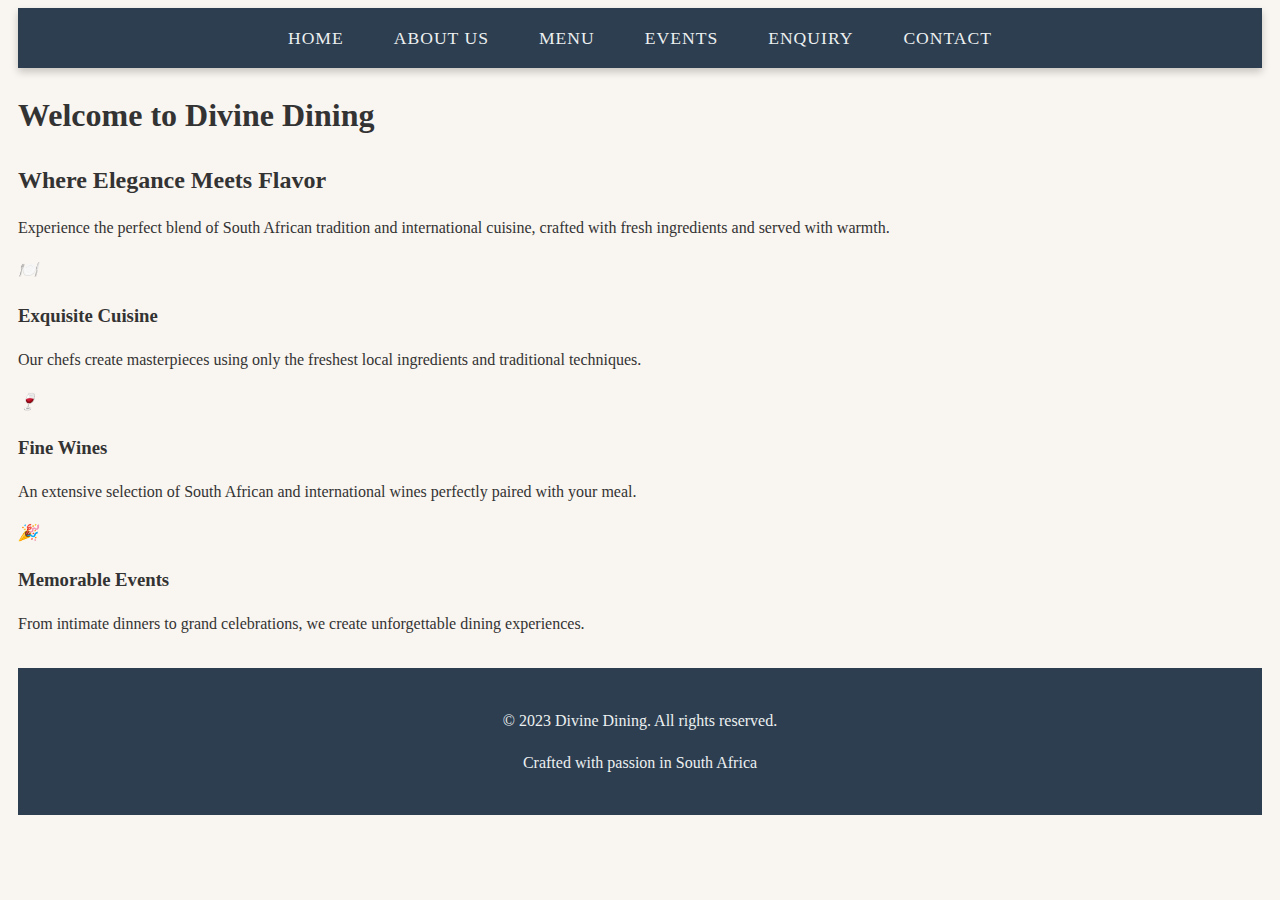
<file: index.html>
<!DOCTYPE html>
<html lang="en">
<head>
    <meta charset="UTF-8">
    <meta name="viewport" content="width=device-width, initial-scale=1.0">
    <title>Home | Divine Dining</title>
   <link rel="stylesheet" href="./css/styles.css">
</head>
<body>
    <!-- Header with Horizontal Navigation -->
    <header>
        <nav>
            <ul>
                <li><a href="index.html">Home</a></li>
                <li><a href="pages/aboutus.html">About Us</a></li>
                <li><a href="pages/menu.html">Menu</a></li>
                <li><a href="pages/events.html">Events</a></li>
                <li><a href="pages/enquiry.html">Enquiry</a></li>
                <li><a href="pages/contact.html">Contact</a></li>
            </ul>
        </nav>
    </header>

    <!-- Hero Section -->
    <section class="hero">
        <h1>Welcome to Divine Dining</h1>
        <h2>Where Elegance Meets Flavor</h2>
        <p>Experience the perfect blend of South African tradition and international cuisine, crafted with fresh ingredients and served with warmth.</p>
    </section>

    <!-- Features Section -->
    <section class="features">
        <div class="feature-card">
            <i>🍽️</i>
            <h3>Exquisite Cuisine</h3>
            <p>Our chefs create masterpieces using only the freshest local ingredients and traditional techniques.</p>
        </div>
        <div class="feature-card">
            <i>🍷</i>
            <h3>Fine Wines</h3>
            <p>An extensive selection of South African and international wines perfectly paired with your meal.</p>
        </div>
        <div class="feature-card">
            <i>🎉</i>
            <h3>Memorable Events</h3>
            <p>From intimate dinners to grand celebrations, we create unforgettable dining experiences.</p>
        </div>
    </section>

    <footer>
        <p>&copy; 2023 Divine Dining. All rights reserved.</p>
        <p>Crafted with passion in South Africa</p>
    </footer>
</body>
</html>
</file>
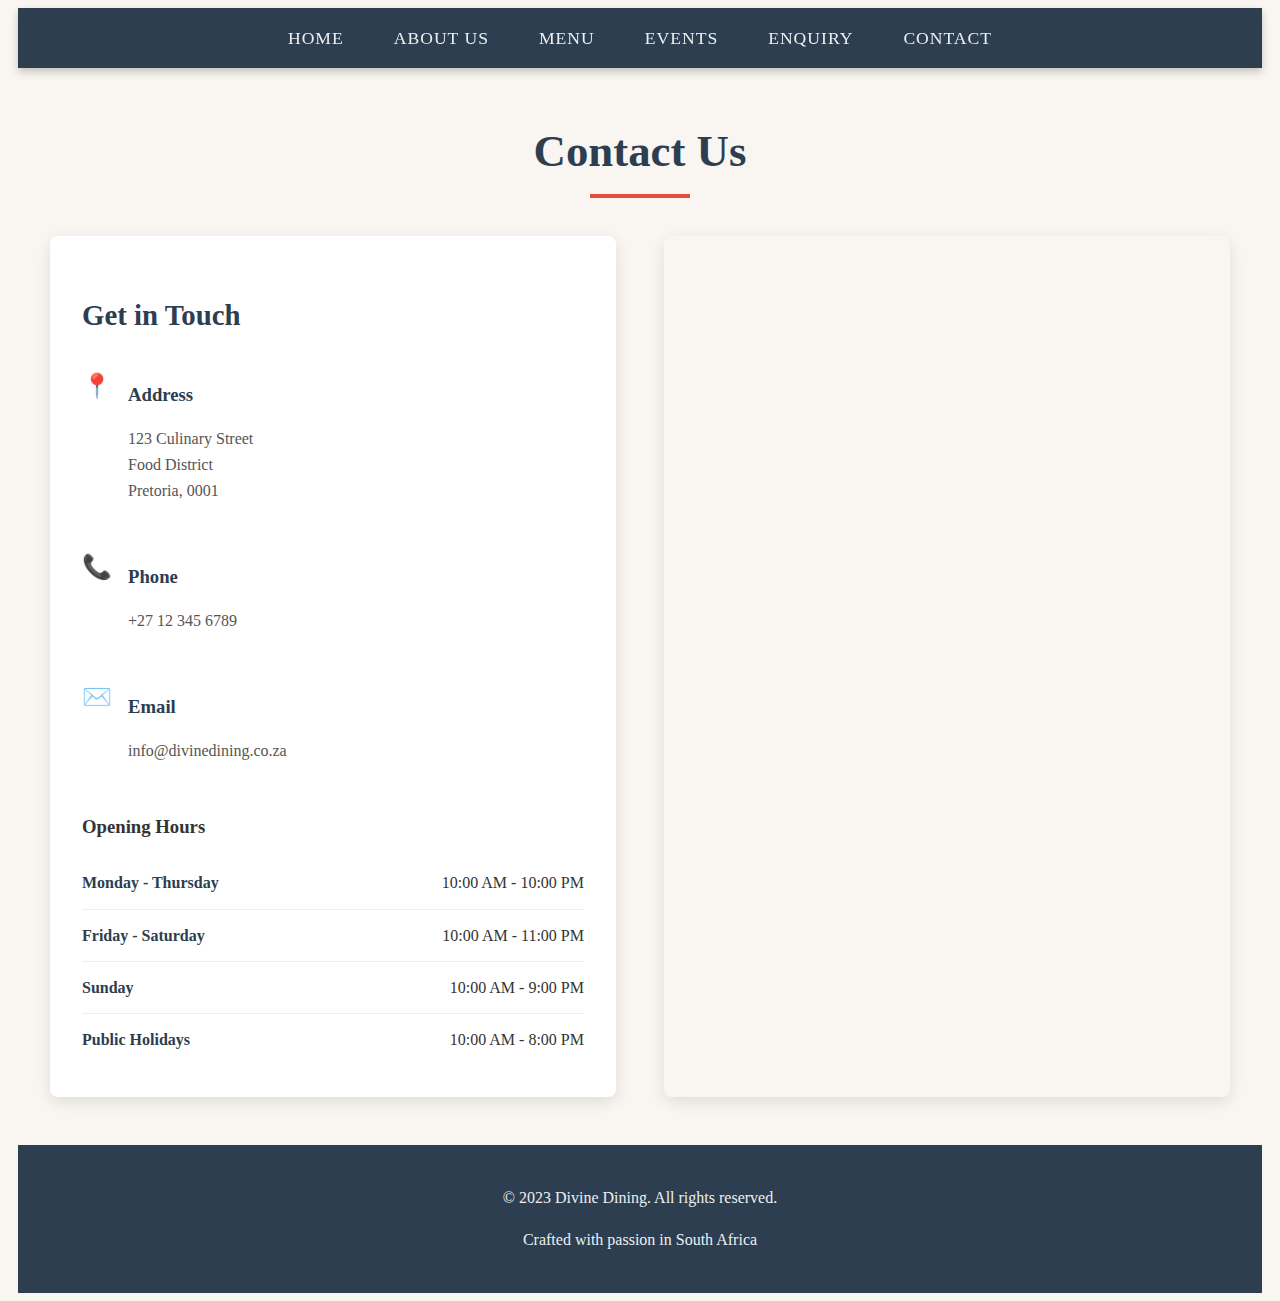
<file: pages/contact.html>
<!DOCTYPE html>
<html lang="en">
<head>
    <meta charset="UTF-8">
    <meta name="viewport" content="width=device-width, initial-scale=1.0">
    <title>Contact | Divine Dining</title>
    <link rel="stylesheet" href="../css/styles.css">
</head>
<body>
    <!-- Header with Horizontal Navigation -->
    <header>
        <nav>
            <ul>
                <li><a href="../index.html">Home</a></li>
                <li><a href="aboutus.html">About Us</a></li>
                <li><a href="menu.html">Menu</a></li>
                <li><a href="events.html">Events</a></li>
                <li><a href="enquiry.html">Enquiry</a></li>
                <li><a href="contact.html">Contact</a></li>
            </ul>
        </nav>
    </header>

    <!-- Contact Section -->
    <section class="contact">
        <h1>Contact Us</h1>
        
        <div class="contact-container">
            <div class="contact-info">
                <h2>Get in Touch</h2>
                
                <div class="contact-details">
                    <div class="contact-item">
                        <div class="contact-icon">📍</div>
                        <div class="contact-text">
                            <h3>Address</h3>
                            <p>123 Culinary Street<br>Food District<br>Pretoria, 0001</p>
                        </div>
                    </div>
                    
                    <div class="contact-item">
                        <div class="contact-icon">📞</div>
                        <div class="contact-text">
                            <h3>Phone</h3>
                            <p><a href="tel:+27123456789">+27 12 345 6789</a></p>
                        </div>
                    </div>
                    
                    <div class="contact-item">
                        <div class="contact-icon">✉️</div>
                        <div class="contact-text">
                            <h3>Email</h3>
                            <p><a href="mailto:info@divinedining.co.za">info@divinedining.co.za</a></p>
                        </div>
                    </div>
                </div>
                
                <div class="opening-hours">
                    <h3>Opening Hours</h3>
                    <table>
                        <tr>
                            <td class="day">Monday - Thursday</td>
                            <td class="hours">10:00 AM - 10:00 PM</td>
                        </tr>
                        <tr>
                            <td class="day">Friday - Saturday</td>
                            <td class="hours">10:00 AM - 11:00 PM</td>
                        </tr>
                        <tr>
                            <td class="day">Sunday</td>
                            <td class="hours">10:00 AM - 9:00 PM</td>
                        </tr>
                        <tr>
                            <td class="day">Public Holidays</td>
                            <td class="hours">10:00 AM - 8:00 PM</td>
                        </tr>
                    </table>
                </div>
            </div>
            
            <div class="map-container">
                <iframe src="https://www.google.com/maps/embed?pb=!1m18!1m12!1m3!1d3594.713276328312!2d28.228224315373!3d-25.743187150037414!2m3!1f0!2f0!3f0!3m2!1i1024!2i768!4f13.1!3m3!1m2!1s0x1e95619d6e03e6b1%3A0xf9f4fc9e3a345c7c!2sRestaurant%20Mosaic%20at%20The%20Orient!5e0!3m2!1sen!2sza!4v1684327654323!5m2!1sen!2sza" allowfullscreen="" loading="lazy" referrerpolicy="no-referrer-when-downgrade"></iframe>
            </div>
        </div>
    </section>

    <footer>
        <p>&copy; 2023 Divine Dining. All rights reserved.</p>
        <p>Crafted with passion in South Africa</p>
    </footer>
</body>
</html>
</file>
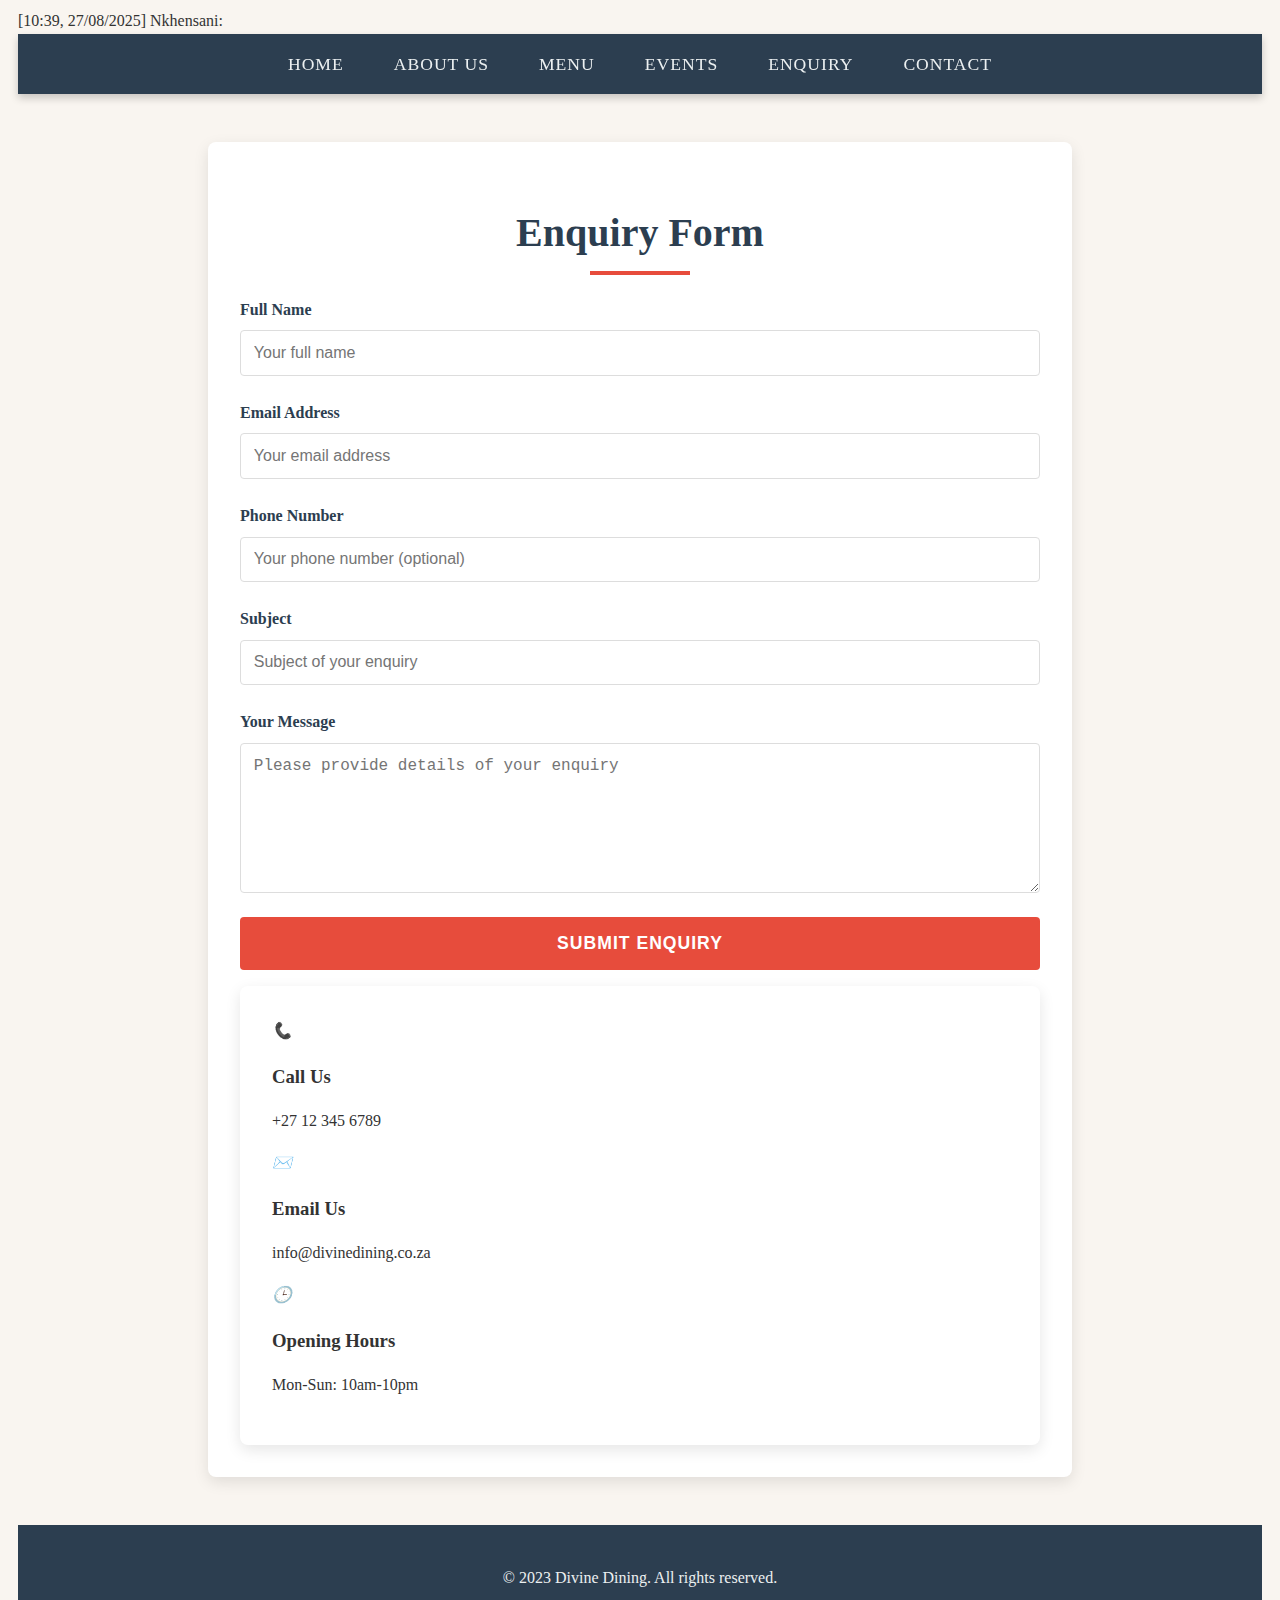
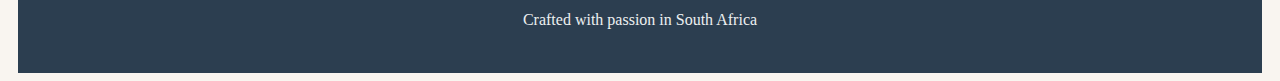
<file: pages/enquiry.html>
[10:39, 27/08/2025] Nkhensani: <!DOCTYPE html>
<html lang="en">
<head>
    <meta charset="UTF-8">
    <meta name="viewport" content="width=device-width, initial-scale=1.0">
    <title>Events | Divine Dining</title>
   <link rel="stylesheet" href="../css/styles.css">
</head>
<body>
    <!-- Header with Horizontal Navigation -->
    <header>
        <nav>
            <ul>
                <li><a href="../index.html">Home</a></li>
                <li><a href="aboutus.html">About Us</a></li>
                <li><a href="menu.html">Menu</a></li>
                <li><a href="events.html">Events</a></li>
                <li><a href="enquiry.html">Enquiry</a></li>
                <li><a href="contact.html">Contact</a></li>
            </ul>
        </nav>
    </header>

    <!-- Enquiry Section -->
    <section class="enquiry">
        <h1>Enquiry Form</h1>
        <form class="enquiry-form">
            <div class="form-group">
                <label for="name">Full Name</label>
                <input type="text" id="name" name="name" required placeholder="Your full name">
            </div>
            
            <div class="form-group">
                <label for="email">Email Address</label>
                <input type="email" id="email" name="email" required placeholder="Your email address">
            </div>
            
            <div class="form-group">
                <label for="phone">Phone Number</label>
                <input type="tel" id="phone" name="phone" placeholder="Your phone number (optional)">
            </div>
            
            <div class="form-group">
                <label for="subject">Subject</label>
                <input type="text" id="subject" name="subject" required placeholder="Subject of your enquiry">
            </div>
            
            <div class="form-group">
                <label for="message">Your Message</label>
                <textarea id="message" name="message" required placeholder="Please provide details of your enquiry"></textarea>
            </div>
            
            <button type="submit">Submit Enquiry</button>
        </form>
        
        <div class="contact-info">
            <div class="info-card">
                <i>📞</i>
                <h3>Call Us</h3>
                <p>+27 12 345 6789</p>
            </div>
            <div class="info-card">
                <i>✉️</i>
                <h3>Email Us</h3>
                <p>info@divinedining.co.za</p>
            </div>
            <div class="info-card">
                <i>🕒</i>
                <h3>Opening Hours</h3>
                <p>Mon-Sun: 10am-10pm</p>
            </div>
        </div>
    </section>

    <footer>
        <p>&copy; 2023 Divine Dining. All rights reserved.</p>
        <p>Crafted with passion in South Africa</p>
    </footer>
</body>
</html>
</file>
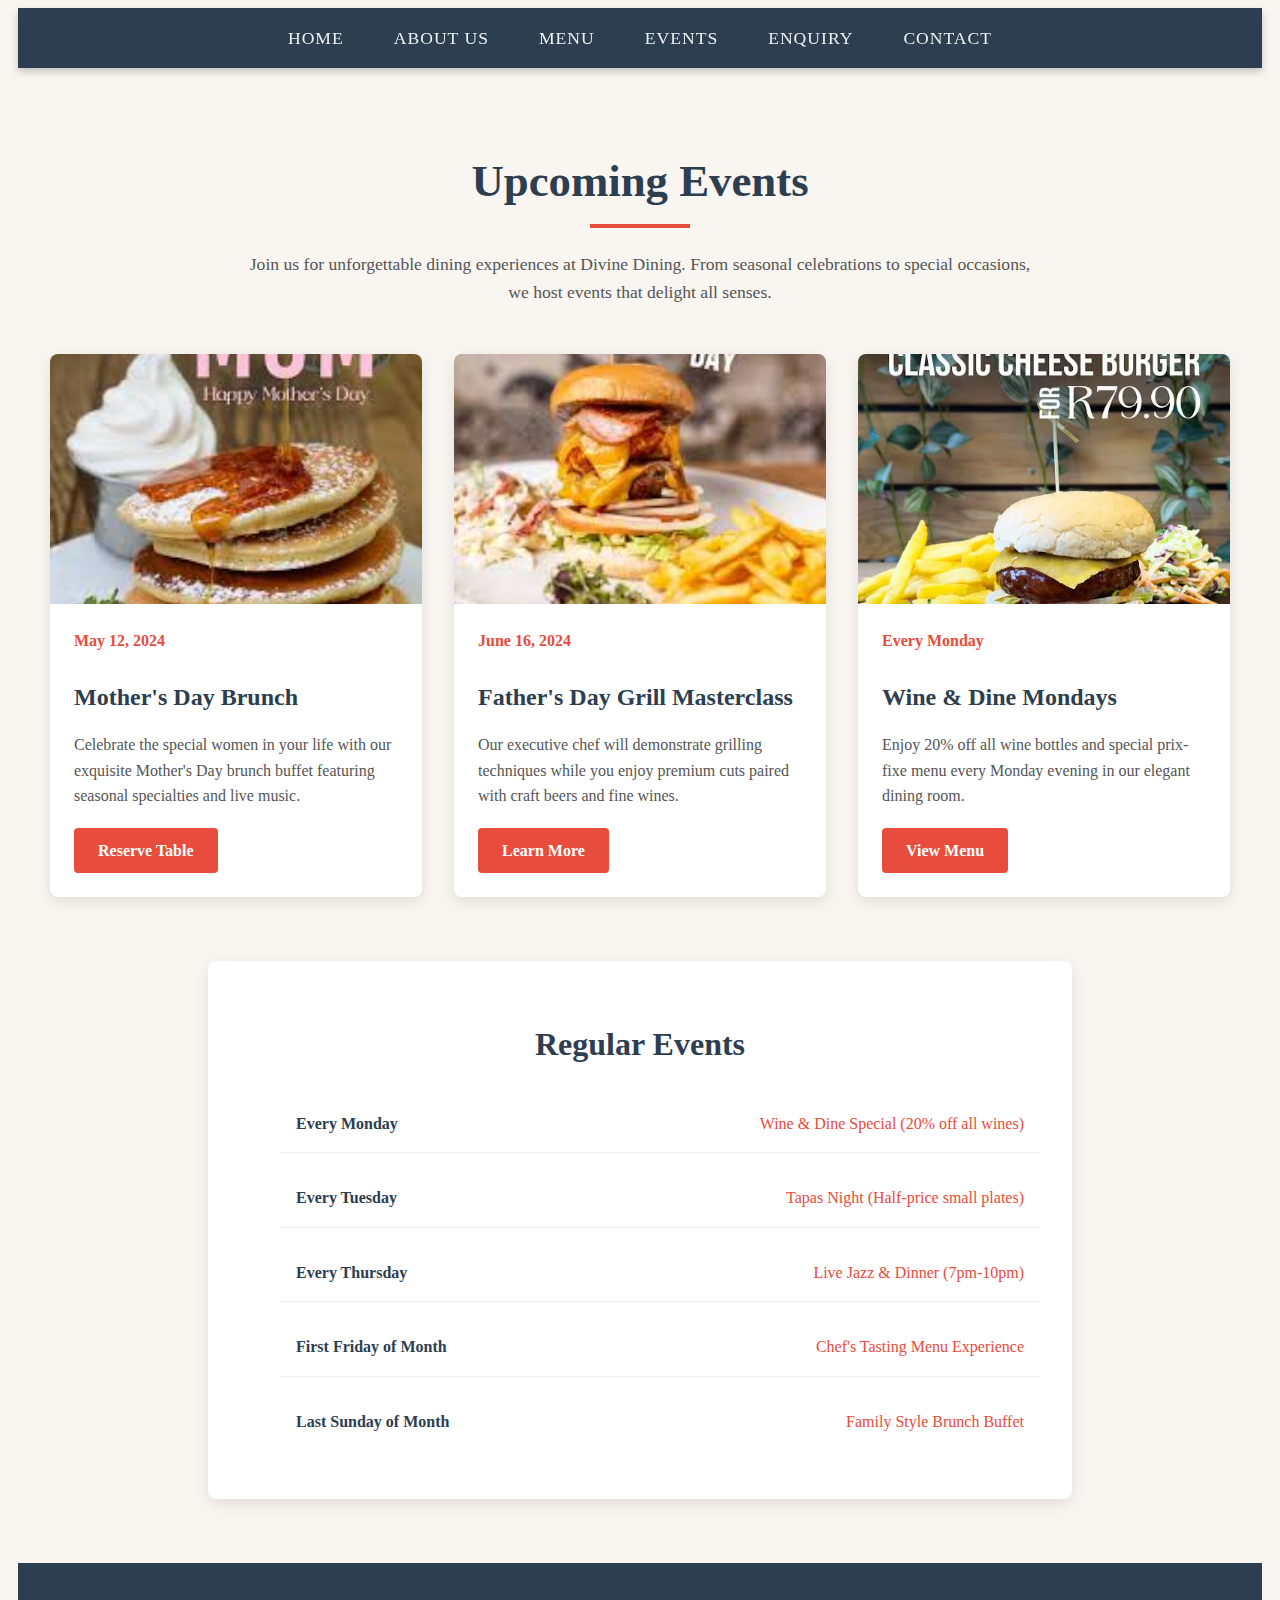
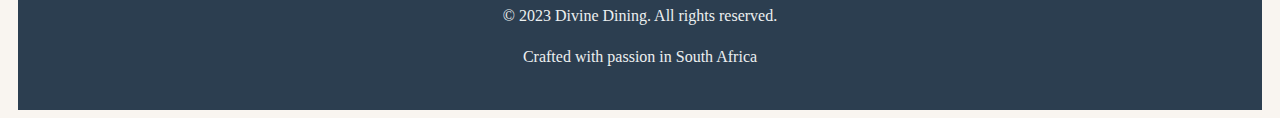
<file: pages/events.html>
<!DOCTYPE html>
<html lang="en">
<head>
    <meta charset="UTF-8">
    <meta name="viewport" content="width=device-width, initial-scale=1.0">
    <title>Events | Divine Dining</title>
    <link rel="stylesheet" href="../css/styles.css">
</head>
<body>
    <!-- Header with Horizontal Navigation -->
    <header>
        <nav>
            <ul>
                <li><a href="../index.html">Home</a></li>
                <li><a href="aboutus.html">About Us</a></li>
                <li><a href="menu.html">Menu</a></li>
                <li><a href="events.html">Events</a></li>
                <li><a href="enquiry.html">Enquiry</a></li>
                <li><a href="contact.html">Contact</a></li>
            </ul>
        </nav>
    </header>

    <!-- Events Section -->
    <section class="events">
        <h1>Upcoming Events</h1>
        <p class="events-intro">Join us for unforgettable dining experiences at Divine Dining. From seasonal celebrations to special occasions, we host events that delight all senses.</p>
        
        <div class="events-grid">
            <!-- Event 1 -->
            <div class="event-card">
                <div class="event-image">
                    <img src="../assets/event 1.jpeg" alt="Mother's Day Celebration">
                </div>
                <div class="event-details">
                    <span class="event-date">May 12, 2024</span>
                    <h3>Mother's Day Brunch</h3>
                    <p class="event-description">Celebrate the special women in your life with our exquisite Mother's Day brunch buffet featuring seasonal specialties and live music.</p>
                    <a href="enquiry.html" class="event-button">Reserve Table</a>
                </div>
            </div>
            
            <!-- Event 2 -->
            <div class="event-card">
                <div class="event-image">
                    <img src="../assets/event 2.jpeg" alt="Father's Day Grill">
                </div>
                <div class="event-details">
                    <span class="event-date">June 16, 2024</span>
                    <h3>Father's Day Grill Masterclass</h3>
                    <p class="event-description">Our executive chef will demonstrate grilling techniques while you enjoy premium cuts paired with craft beers and fine wines.</p>
                    <a href="enquiry.html" class="event-button">Learn More</a>
                </div>
            </div>
            
            <!-- Event 3 -->
            <div class="event-card">
                <div class="event-image">
                    <img src="../assets/event 3.jpeg" alt="Monday Special">
                </div>
                <div class="event-details">
                    <span class="event-date">Every Monday</span>
                    <h3>Wine & Dine Mondays</h3>
                    <p class="event-description">Enjoy 20% off all wine bottles and special prix-fixe menu every Monday evening in our elegant dining room.</p>
                    <a href="menu.html" class="event-button">View Menu</a>
                </div>
            </div>
        </div>
        
        <!-- Regular Events -->
        <div class="regular-events">
            <h2>Regular Events</h2>
            <ul>
                <li>
                    <span class="event-day">Every Monday</span>
                    <span class="event-special">Wine & Dine Special (20% off all wines)</span>
                </li>
                <li>
                    <span class="event-day">Every Tuesday</span>
                    <span class="event-special">Tapas Night (Half-price small plates)</span>
                </li>
                <li>
                    <span class="event-day">Every Thursday</span>
                    <span class="event-special">Live Jazz & Dinner (7pm-10pm)</span>
                </li>
                <li>
                    <span class="event-day">First Friday of Month</span>
                    <span class="event-special">Chef's Tasting Menu Experience</span>
                </li>
                <li>
                    <span class="event-day">Last Sunday of Month</span>
                    <span class="event-special">Family Style Brunch Buffet</span>
                </li>
            </ul>
        </div>
    </section>

    <footer>
        <p>&copy; 2023 Divine Dining. All rights reserved.</p>
        <p>Crafted with passion in South Africa</p>
    </footer>
</body>
</html>
</file>
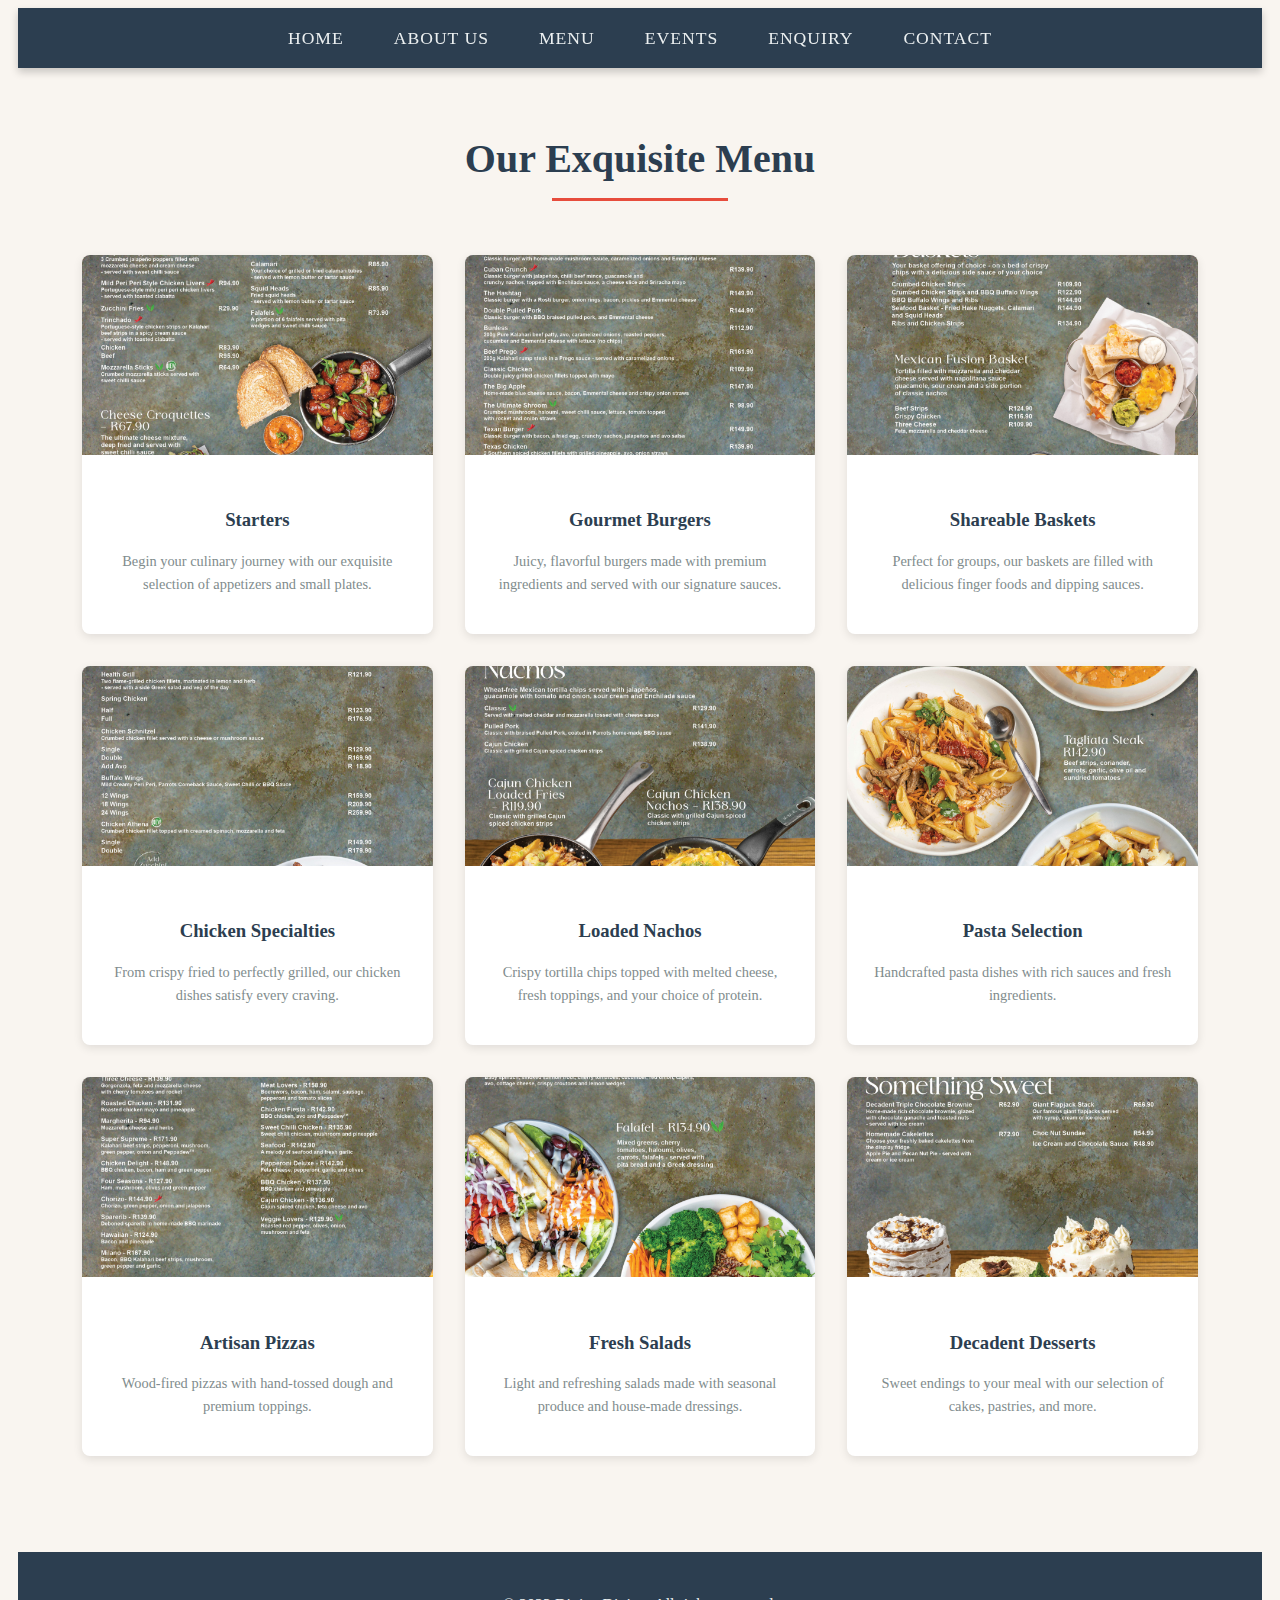
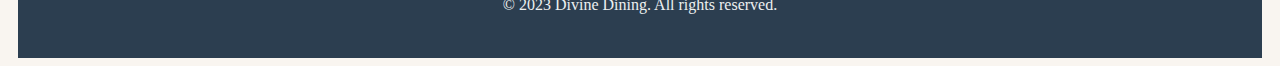
<file: pages/menu.html>
<!DOCTYPE html>
<html lang="en">
<head>
    <meta charset="UTF-8">
    <meta name="viewport" content="width=device-width, initial-scale=1.0">
    <title>Menu | Divine Dining</title>
    <link rel="stylesheet" href="../css/styles.css">
</head>
<body
    <!-- Header with Horizontal Navigation -->
    <header>
        <nav>
            <ul>
                <li><a href="../index.html">Home</a></li>
                <li><a href="aboutus.html">About Us</a></li>
                <li><a href="menu.html">Menu</a></li>
                <li><a href="events.html">Events</a></li>
                <li><a href="enquiry.html">Enquiry</a></li>
                <li><a href="contact.html">Contact</a></li>
            </ul>
        </nav>
    </header>

    <!-- Menu Section -->
    <section class="menu">
        <h1>Our Exquisite Menu</h1>
        
        <div class="menu-grid">
            <!-- Starter Section -->
            <div class="menu-item">
                <img src="../assets/Starters Main-Menu.jpg" alt="Starters">
                <div class="menu-item-content">
                    <h3>Starters</h3>
                    <p>Begin your culinary journey with our exquisite selection of appetizers and small plates.</p>
                </div>
            </div>
            
            <!-- Burgers Section -->
            <div class="menu-item">
                <img src="../assets/Burger-Menu.jpg" alt="Burgers">
                <div class="menu-item-content">
                    <h3>Gourmet Burgers</h3>
                    <p>Juicy, flavorful burgers made with premium ingredients and served with our signature sauces.</p>
                </div>
            </div>
            
            <!-- Baskets Section -->
            <div class="menu-item">
                <img src="../assets/BasketMain-Menu.jpg" alt="Baskets">
                <div class="menu-item-content">
                    <h3>Shareable Baskets</h3>
                    <p>Perfect for groups, our baskets are filled with delicious finger foods and dipping sauces.</p>
                </div>
            </div>
            
            <!-- Chicken Section -->
            <div class="menu-item">
                <img src="../assets/Chicken Main-Menu.jpg" alt="Chicken Dishes">
                <div class="menu-item-content">
                    <h3>Chicken Specialties</h3>
                    <p>From crispy fried to perfectly grilled, our chicken dishes satisfy every craving.</p>
                </div>
            </div>
            
            <!-- Nachos Section -->
            <div class="menu-item">
                <img src="../assets/Nachos.jpg" alt="Nachos">
                <div class="menu-item-content">
                    <h3>Loaded Nachos</h3>
                    <p>Crispy tortilla chips topped with melted cheese, fresh toppings, and your choice of protein.</p>
                </div>
            </div>
            
            <!-- Pasta Section -->
            <div class="menu-item">
                <img src="../assets/Pasta Main-Menu.jpg" alt="Pasta">
                <div class="menu-item-content">
                    <h3>Pasta Selection</h3>
                    <p>Handcrafted pasta dishes with rich sauces and fresh ingredients.</p>
                </div>
            </div>
            
            <!-- Pizza Section -->
            <div class="menu-item">
                <img src="../assets/Pizza menu.jpg" alt="Pizza">
                <div class="menu-item-content">
                    <h3>Artisan Pizzas</h3>
                    <p>Wood-fired pizzas with hand-tossed dough and premium toppings.</p>
                </div>
            </div>
            
            <!-- Salads Section -->
            <div class="menu-item">
                <img src="../assets/Salads Menu.jpg" alt="Salads">
                <div class="menu-item-content">
                    <h3>Fresh Salads</h3>
                    <p>Light and refreshing salads made with seasonal produce and house-made dressings.</p>
                </div>
            </div>
            
            <!-- Desserts Section -->
            <div class="menu-item">
                <img src="../assets/desert.jpg" alt="Desserts">
                <div class="menu-item-content">
                    <h3>Decadent Desserts</h3>
                    <p>Sweet endings to your meal with our selection of cakes, pastries, and more.</p>
                </div>
            </div>
        </div>
    </section>

    <footer>
        <p>&copy; 2023 Divine Dining. All rights reserved.</p>
    </footer>
</body>
</html>
</file>
<file: css/styles.css>
<title>Menu | Divine Dining</title>
<style>
    /* CSS Reset */
    * {
        margin: 0;
        padding: 0;
        box-sizing: border-box;
    }

    /* Global Styles */
    body {
        background-color: #f9f5f0; /* Uniform background */
        color: #333; /* Primary text color */
        line-height: 1.6;
        font-family: 'Georgia', serif; /* Unified font-family across the site */
        padding: 0 10px; /* Add padding for mobile view */
    }

    h1, h2, h3, h4, h5, h6 {
        margin-bottom: 1rem; /* Consistent spacing for headings */
    }

    /* Default link styling */
    a {
        text-decoration: none;
        color: #2c3e50; /* Default link color */
        transition: color 0.3s ease;
    }

    /* Header & Navigation Styles */
    header {
        background-color: #2c3e50;
        padding: 1rem 0;
        position: sticky;
        top: 0;
        z-index: 100;
        box-shadow: 0 4px 8px rgba(0, 0, 0, 0.2);
    }

    nav ul {
        display: flex;
        justify-content: center;
        list-style: none;
        padding: 0;
        margin: 0;
    }

    nav ul li {
        margin: 0 15px; /* Spacing for nav items */
    }

    nav ul li a {
        color: #ecf0f1;
        text-decoration: none;
        font-weight: 500;
        padding: 5px 10px; /* Padding around the links */
        border-radius: 4px;
        transition: all 0.3s ease;
        font-size: 1.1rem; /* Increased font size for better readability */
        text-transform: uppercase;
        letter-spacing: 1px; /* Spacing between letters */
    }

    nav ul li a:hover {
        background-color: #e74c3c; /* Hover background */
        color: white; /* Hover text color */
    }

    /* Menu Section Styles */
    .menu {
        padding: 2rem; /* General padding for menu */
        text-align: center; /* Center text in menu */
    }

    .menu h1 {
        font-size: 2.5rem;
        color: #2c3e50; /* Header color */
        margin-bottom: 2rem; /* Space below header */
        position: relative;
        display: inline-block; /* Center align with after element */
    }

    .menu h1::after {
        content: '';
        position: absolute;
        width: 50%; /* Customized underline size */
        height: 3px;
        background-color: #e74c3c; /* Underline color */
        bottom: -10px; /* Positioning */
        left: 25%; /* Position positioning */
    }

    .menu-grid {
        display: grid;
        grid-template-columns: repeat(auto-fill, minmax(300px, 1fr)); /* Responsive grid */
        gap: 2rem; /* Spacing between items */
        padding: 2rem; /* Padding around grid */
    }

    .menu-item {
        background-color: white; /* Background for menu items */
        border-radius: 8px; /* Rounded corners */
        overflow: hidden; /* Hide overflow elements */
        box-shadow: 0 3px 10px rgba(0, 0, 0, 0.1); /* Shadow effects */
        transition: transform 0.3s ease; /* Smooth hover transition */
    }

    .menu-item:hover {
        transform: translateY(-5px); /* Lift effect on hover */
    }

    .menu-item img {
        width: 100%; /* Full width */
        height: 200px; /* Fixed height for images */
        object-fit: cover; /* Cover the box fully */
    }

    .menu-item-content {
        padding: 1.5rem; /* Content padding */
    }

    .menu-item h3 {
        color: #2c3e50; /* Heading color */
        margin-bottom: 0.5rem; /* Spacing below heading */
    }

    .menu-item p {
        color: #7f8c8d; /* Description text color */
        font-size: 0.9rem; /* Font size for descriptions */
    }

    /* Footer Styles */
    footer {
        background-color: #2c3e50; /* Footer color */
        color: #ecf0f1; /* Footer text color */
        text-align: center; /* Center text in footer */
        padding: 1.5rem 0; /* Padding in footer */
        margin-top: 2rem; /* Space above footer */
    }

    /* Event Styles */
    .events {
        max-width: 1200px; /* Max width for events section */
        margin: 3rem auto; /* Center the section */
        padding: 0 2rem; /* padding for side */
        text-align: center; /* Centered heading */
    }

    .events h1 {
        font-size: 2.8rem; /* Event heading size */
        color: #2c3e50; /* Color */
        margin-bottom: 2rem; /* Space below heading */
        position: relative;
        display: inline-block; /* Centered inline */
    }

    .events h1::after {
        content: '';
        position: absolute;
        width: 100px; /* Line width */
        height: 4px; /* Line height */
        background-color: #e74c3c; /* Underline color */
        bottom: -10px; /* Position */
        left: 50%; /* Center under heading */
        transform: translateX(-50%); /* Offset to center */
    }

    .events-intro {
        max-width: 800px; /* Max width */
        margin: 0 auto 3rem; /* Center with margin */
        font-size: 1.1rem; /* Intro font size */
        color: #555; /* Intro color */
    }

    .events-grid {
        display: grid; /* Grid layout */
        grid-template-columns: repeat(auto-fit, minmax(350px, 1fr)); /* Responsive columns */
        gap: 2rem; /* Space between cards */
        margin-top: 3rem; /* Space above event grid */
    }

    .event-card {
        background-color: white; /* Background color */
        border-radius: 8px; /* Rounded corners */
        overflow: hidden; /* Hide overflow content */
        box-shadow: 0 5px 15px rgba(0,0,0,0.1); /* Shadow effect */
        transition: transform 0.3s ease; /* Smooth transition effect */
    }

    .event-card:hover {
        transform: translateY(-10px); /* Lift effect on hover */
    }

    .event-image {
        height: 250px; /* Fixed height */
        overflow: hidden; /* Hide overflow */
    }

    .event-image img {
        width: 100%; /* Full width image */
        height: 100%; /* Full height */
        object-fit: cover; /* Cover effect */
        transition: transform 0.5s ease; /* Image scale on hover */
    }

    .event-card:hover .event-image img {
        transform: scale(1.1); /* Scale image effect */
    }

    .event-details {
        padding: 1.5rem; /* Padding for details */
        text-align: left; /* Text align left */
    }

    .event-details h3 {
        font-size: 1.5rem; /* Event title size */
        color: #2c3e50; /* Title color */
        margin-bottom: 0.5rem; /* Space below title */
    }

    .event-date {
        color: #e74c3c; /* Date color */
        font-weight: 600; /* Bold date */
        margin-bottom: 0.8rem; /* Space below date */
        display: block; /* Block for spacing */
    }

    .event-description {
        color: #555; /* Description color */
        margin-bottom: 1.2rem; /* Space below description */
    }

    .event-button {
        display: inline-block; /* Inline-Block for button */
        background-color: #e74c3c;  /* Button color */
        color: white; /* Button text color */
        padding: 0.6rem 1.5rem; /* Padding for button */
        border-radius: 4px; /* Rounded button */
        text-decoration: none; /* Remove underline */
        font-weight: 600; /* Bold font */
        transition: all 0.3s ease; /* Smooth transition */
    }

    .event-button:hover {
        background-color: #c0392b; /* Darker button on hover */
    }

    /* Regular Events Section */
    .regular-events {
        margin: 4rem auto; /* Center margin */
        max-width: 800px; /* Max width */
        background-color: white; /* Background color */
        padding: 2rem; /* Padding */
        border-radius: 8px; /* Rounded corners */
        box-shadow: 0 5px 15px rgba(0,0,0,0.1); /* Shadow effect */
    }

    .regular-events h2 {
        color: #2c3e50; /* Title color */
        margin-bottom: 1.5rem; /* Margin below */
        text-align: center; /* Center heading */
        font-size: 2rem; /* Title size */
    }

    .regular-events ul {
        list-style: none; /* Remove list style */
        text-align: left; /* Left align */
    }

    .regular-events li {
        margin: 1rem 0; /* Spacing for list items */
        padding: 1rem; /* Padding for list items */
        border-bottom: 1px solid #eee; /* Border between items */
        display: flex; /* Flexbox for alignment */
        justify-content: space-between; /* Space items */
    }

    .regular-events li:last-child {
        border-bottom: none; /* Last item no border */
    }

    .event-day {
        font-weight: 600; /* Bold item day */
        color: #2c3e50; /* Day color */
    }

    .event-special {
        color: #e74c3c; /* Special event color */
        font-weight: 500; /* Slightly bold */
    }

    /* Enquiry Section */
    .enquiry {
        max-width: 800px; /* Enquiry max width */
        margin: 3rem auto; /* Centering */
        padding: 2rem; /* Padding */
        background-color: white; /* Background color */
        border-radius: 8px; /* Rounded corners */
        box-shadow: 0 5px 15px rgba(0,0,0,0.1); /* Shadow effect */
    }

    .enquiry h1 {
        text-align: center; /* Center heading */
        color: #2c3e50; /* Heading color */
        margin-bottom: 2rem; /* Margin */
        font-size: 2.5rem; /* Size */
        position: relative; /* Relative positioning */
    }

    .enquiry h1::after {
        content: '';
        position: absolute;
        width: 100px; /* Underline width */
        height: 4px; /* Underline height */
        background-color: #e74c3c; /* Underline color */
        bottom: -10px; /* Underline below */
        left: 50%; /* Centered */
        transform: translateX(-50%); /* Offset for centering */
    }

    .enquiry-form {
        display: grid; /* Grid for form layout */
        grid-gap: 1.5rem; /* Gap between form items */
    }

    .form-group {
        display: flex; /* Flexbox for label and input */
        flex-direction: column; /* Stack vertically */
    }

    label {
        font-weight: 600; /* Bold label */
        margin-bottom: 0.5rem; /* Spacing below */
        color: #2c3e50; /* Label color */
    }

    input, textarea {
        padding: 0.8rem; /* Padding for inputs */
        border: 1px solid #ddd; /* Border color */
        border-radius: 4px; /* Rounded borders */
        font-size: 1rem; /* Font size */
        transition: border 0.3s ease; /* Transition on focus */
    }

    input:focus, textarea:focus {
        outline: none; /* No outline */
        border-color: #e74c3c; /* Border color on focus */
        box-shadow: 0 0 5px rgba(231, 76, 60, 0.5); /* Shadow on focus */
    }

    textarea {
        min-height: 150px; /* Minimum height */
        resize: vertical; /* Allow vertical resize */
    }

    button {
        background-color: #e74c3c; /* Button color */
        color: white; /* Button text color */
        border: none; /* No border */
        padding: 1rem 2rem; /* Button padding */
        font-size: 1.1rem; /* Button text size */
        border-radius: 4px; /* Rounded button */
        cursor: pointer; /* Pointer cursor */
        transition: all 0.3s ease; /* Transition effect */
        text-transform: uppercase; /* Uppercase text */
        letter-spacing: 1px; /* Space between letters */
        font-weight: 600; /* Bold button text */
    }

    button:hover {
        background-color: #c0392b; /* Button dark on hover */
        transform: translateY(-2px); /* Lift effect on hover */
    }

    /* Contact Section */
    .contact {
        max-width: 1200px; /* Max width for contact section */
        margin: 3rem auto; /* Centering */
        padding: 0 2rem; /* Side padding */
    }

    .contact h1 {
        text-align: center; /* Center heading */
        font-size: 2.8rem; /* Heading size */
        color: #2c3e50; /* Heading color */
        margin-bottom: 3rem; /* Space below */
        position: relative; /* Positioning */
    }

    .contact h1::after {
        content: '';
        position: absolute; /* Positioning for underline */
        width: 100px; /* Underline width */
        height: 4px; /* Underline height */
        background-color: #e74c3c; /* Underline color */
        bottom: -10px; /* Position below heading */
        left: 50%; /* Centered */
        transform: translateX(-50%); /* Offset centering */
    }

    .contact-container {
        display: grid; /* Grid layout */
        grid-template-columns: repeat(auto-fit, minmax(300px, 1fr)); /* Responsive columns */
        gap: 3rem; /* Spacing between items */
        margin-top: 2rem; /* Margin above */
    }

    .contact-info {
        background-color: white; /* Contact box color */
        padding: 2rem; /* Padding */
        border-radius: 8px; /* Rounded corners */
        box-shadow: 0 5px 15px rgba(0,0,0,0.1); /* Shadow effect */
    }

    .contact-info h2 {
        color: #2c3e50; /* Heading color */
        margin-bottom: 1.5rem; /* Margin below */
        font-size: 1.8rem; /* Heading size */
    }

    .contact-details {
        margin-bottom: 2rem; /* Space below details */
    }

    .contact-item {
        display: flex; /* Flexbox for item alignment */
        align-items: flex-start; /* Align at top */
        margin-bottom: 1.5rem; /* Space between items */
    }

    .contact-icon {
        font-size: 1.5rem; /* Icon size */
        color: #e74c3c; /* Icon color */
        margin-right: 1rem; /* Space between icon and text */
        margin-top: 0.3rem; /* Align icon vertically */
    }

    .contact-text h3 {
        color: #2c3e50; /* Text heading color */
        margin-bottom: 0.3rem; /* Space below */
    }

    .contact-text p, .contact-text a {
        color: #555; /* Text color */
        text-decoration: none; /* No underline */
    }

    .contact-text a:hover {
        color: #e74c3c; /* Hover color */
    }

    .opening-hours {
        margin-top: 2rem; /* Margin above */
    }

    .opening-hours table {
        width: 100%; /* Full width */
        border-collapse: collapse; /* Collapse borders */
    }

    .opening-hours tr {
        border-bottom: 1px solid #eee; /* Bottom border on rows */
    }

    .opening-hours tr:last-child {
        border-bottom: none; /* Last row no border */
    }

    .opening-hours td {
        padding: 0.8rem 0; /* Cell padding */
    }

    .day {
        font-weight: 600; /* Bold day names */
        color: #2c3e50; /* Day text color */
    }

    .hours {
        text-align: right; /* Right align hours */
    }

    .map-container {
        height: 100%; /* Full height */
        min-height: 400px; /* Minimum height */
        border-radius: 8px; /* Rounded corners */
        overflow: hidden; /* Hide overflow content */
        box-shadow: 0 5px 15px rgba(0,0,0,0.1); /* Shadow effect */
    }

    .map-container iframe {
        width: 100%; /* Full width */
        height: 100%; /* Full height */
        border: none; /* No border on iframe */
    }

    /* Responsive Design */
    @media (max-width: 768px) {
        nav ul {
            flex-direction: column; /* Stack nav items */
            align-items: center; /* Center-align */
        }

        nav ul li {
            margin: 0.5rem 0; /* Space between items */
        }

        .menu-grid, .events-grid, .team-grid {
            grid-template-columns: 1fr; /* Stack items on mobile */
        }

        .contact-container {
            grid-template-columns: 1fr; /* Stack contact items */
        }

        .enquiry {
            margin: 2rem 1rem; /* Center margin */
            padding: 1.5rem; /* Padding */
        }

        body {
            padding: 0 5px; /* Reduced padding for small screens */
        }

        .contact h1 {
            font-size: 2.2rem; /* Smaller font size */
        }

        .about h1 {
            font-size: 2.2rem; /* Smaller font size for about */
        }

        .events h1 {
            font-size: 2.5rem; /* Heading adjustment for events */
        }

        .event-details h3 {
            font-size: 1.3rem; /* Smaller size for event title */
        }

        .event-button {
            padding: 0.5rem 1rem; /* Smaller button padding */
        }

        /* Adjust event cards */
        .event-card {
            margin-bottom: 1.5rem; /* Space between cards */
        }

        .menu-item-content {
            padding: 1rem; /* Adjust padding in content */
        }
    }

    @media (max-width: 480px) {
        body {
            font-size: 14px; /* Responsive font sizes */
        }

        h1 {
            font-size: 2rem; /* Smaller heading size */
        }

        h2 {
            font-size: 1.5rem; /* Smaller heading size */
        }

        input, textarea {
            padding: 0.5rem; /* Reduced padding on inputs */
        }

        button {
            padding: 0.6rem 1.2rem; /* Smaller button padding for mobile */
            font-size: 1rem; /* Responsive font size */
        }

        .menu-item img {
            height: 150px; /* Adjusted image height */
        }

        .event-image {
            height: 200px; /* Responsive height for images */
        }

        .regular-events h2 {
            font-size: 1.5rem; /* Smaller size for regular events */
        }

        .contact-info h2 {
            font-size: 1.5rem; /* Responsive size for contact heading */
        }
    }
</style>
</file>
